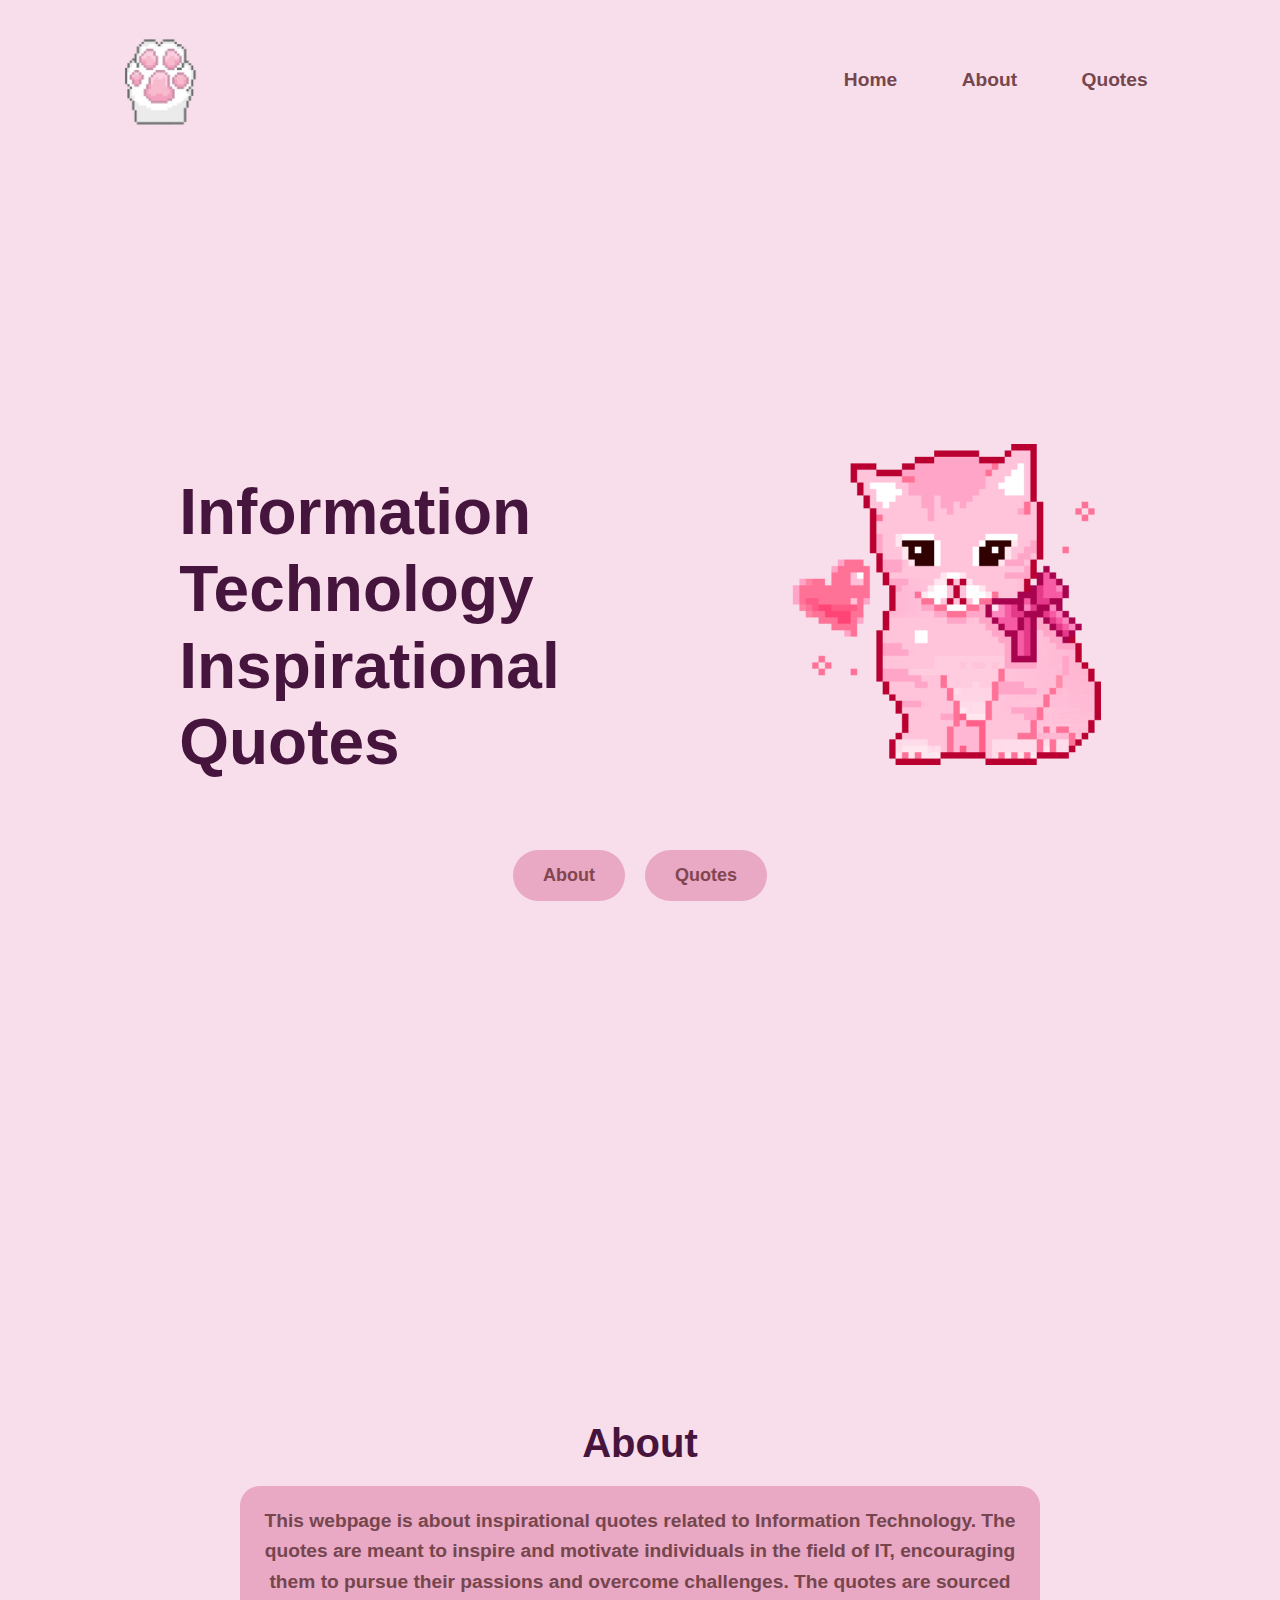
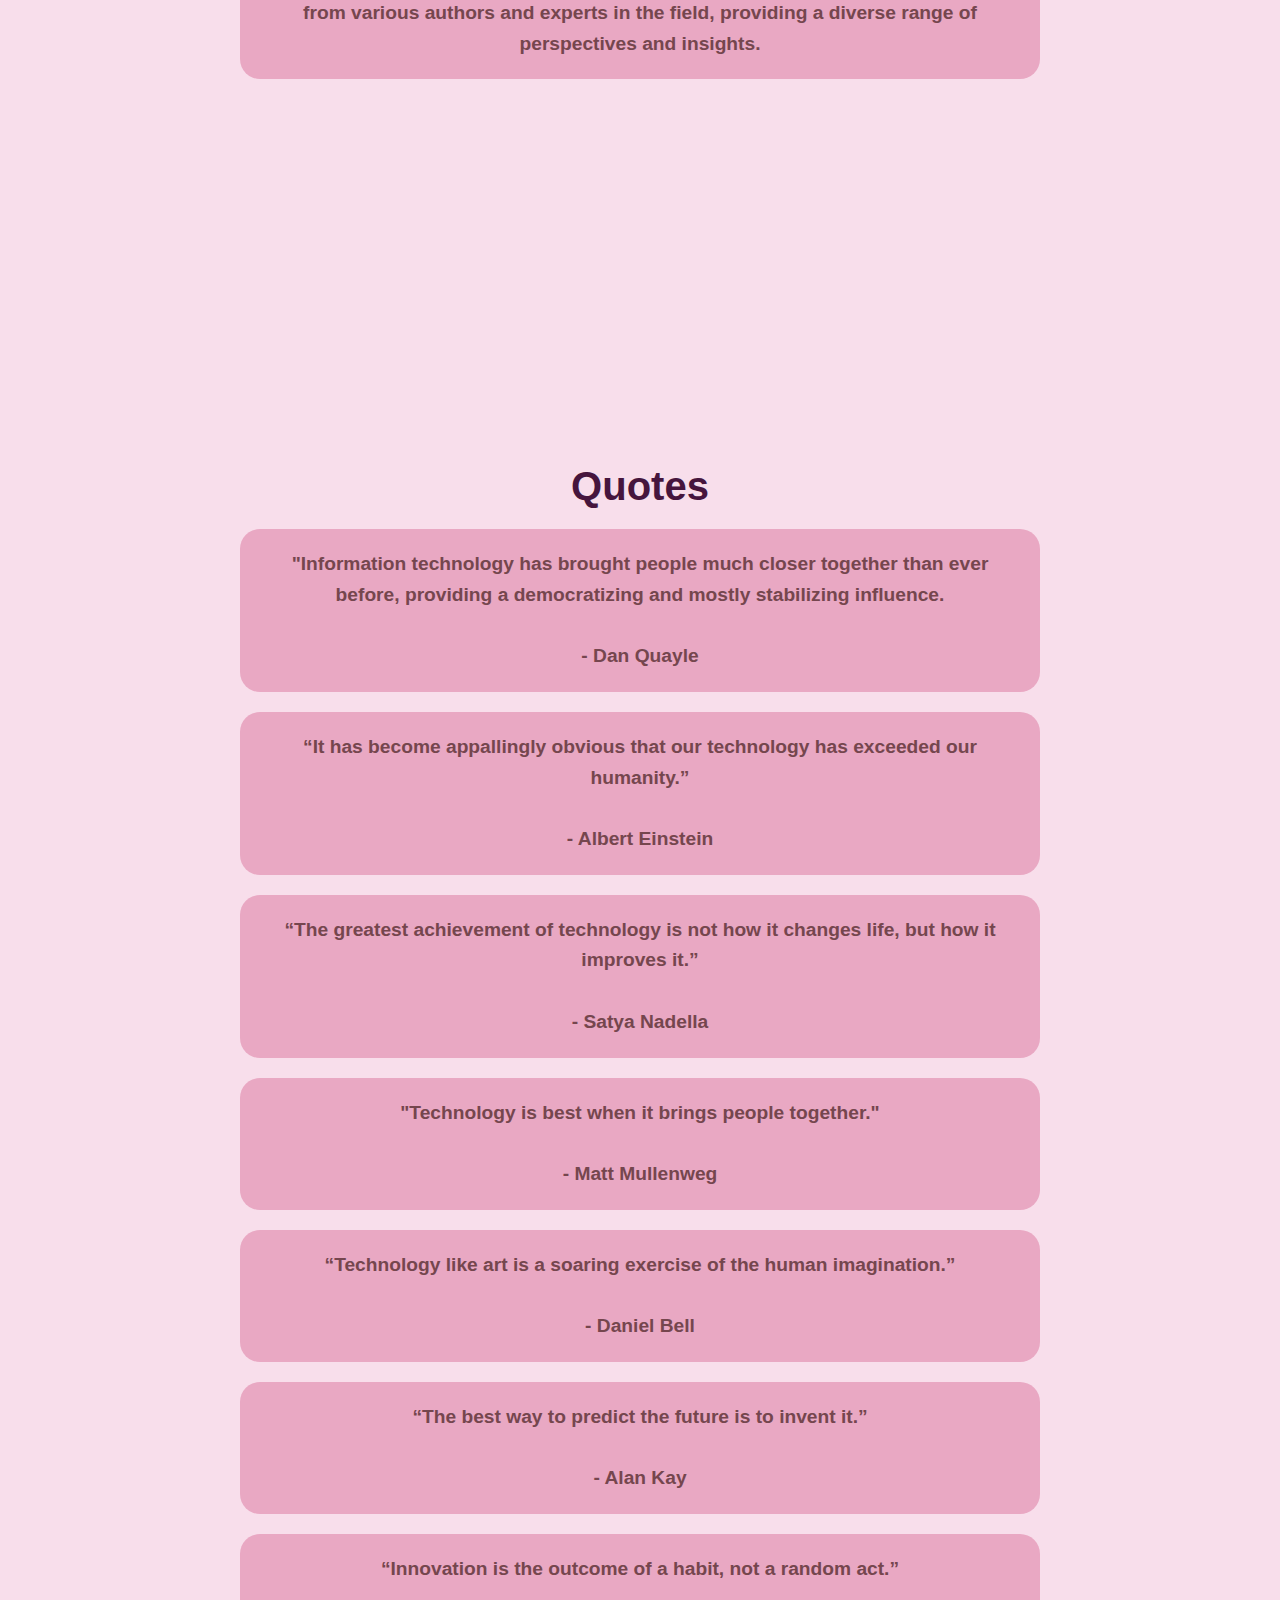
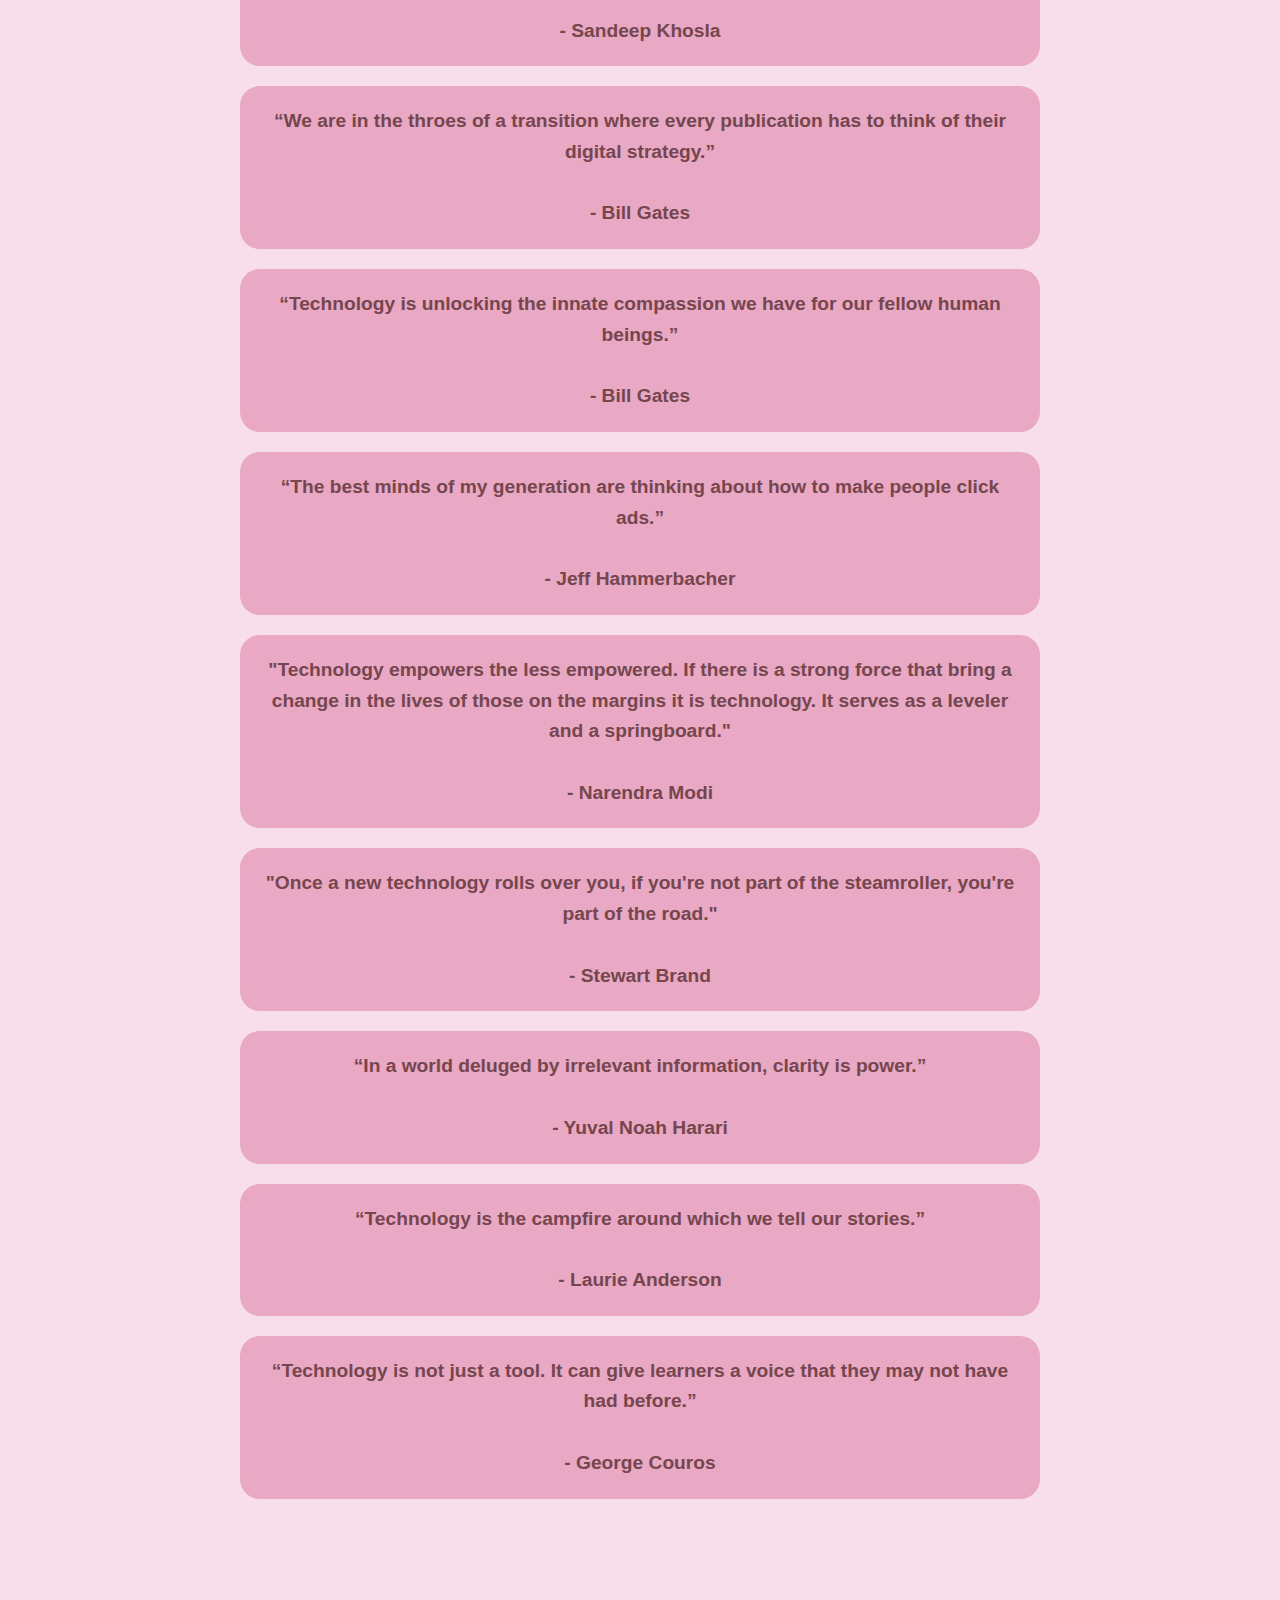
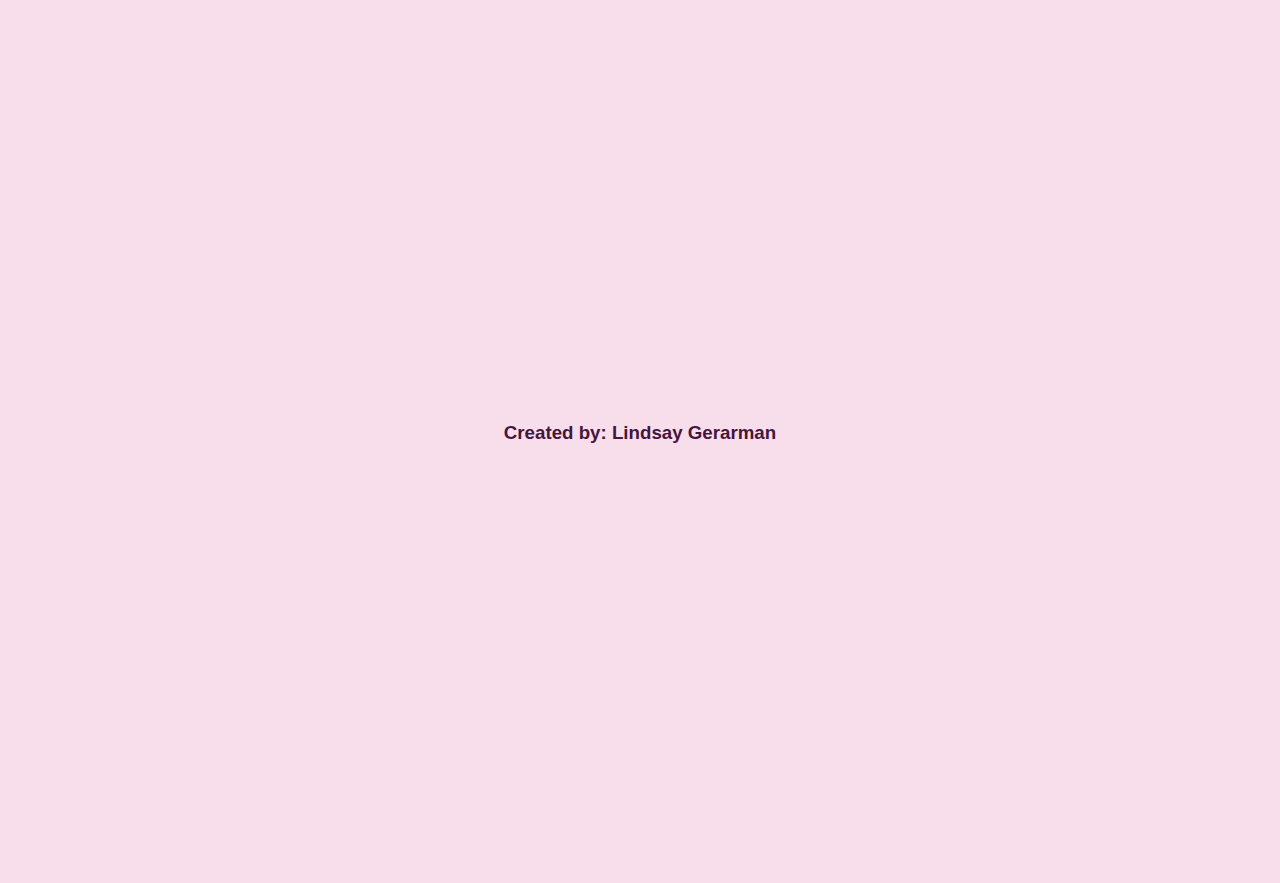
<file: HTML PROJECTS/editor/index.html>
<!DOCTYPE html>
<html lang="en">

<head>
    <meta charset="UTF-8">
    <meta name="viewport" content="width=device-width, initial-scale=1.0">
    <title>Mid-GerarmanL-Act5</title>
    <link rel="stylesheet" href="style.css">
    <style>
        html {
            scroll-behavior: smooth;
        }
    </style>
</head>

<body style="background-color: #f8deeb;">
    <!-- Header / Navigation -->
    <div class="pink">
        <nav>
            <img src="cat.png" class="logo" alt="Cat Logo">
            <ul>
                <li><a href="#Home">Home</a></li>
                <li><a href="#About">About</a></li>
                <li><a href="#Quotes">Quotes</a></li>
            </ul>
        </nav>
    </div>

    <!-- Home Section -->
    <section id="Home" class="Home-section">
        <div class="header">
            <h1>Information Technology<br>Inspirational<br>Quotes</h1>
            <img src="good-time.gif" class="cat-gif" alt="Cat Gif">
        </div>

        <!-- Home Buttons -->
        <div class="home-buttons">
            <a href="#About"><button type="button" class="pink-btn">About</button></a>
            <a href="#Quotes"><button type="button" class="pink-btn">Quotes</button></a>
        </div>
    </section>

    <!-- About Section -->
    <section id="About" class="About-section">
        <div class="content">
            <h2>About</h2>
            <p>
                This webpage is about inspirational quotes related to Information Technology.
                The quotes are meant to inspire and motivate individuals in the field of IT,
                encouraging them to pursue their passions and overcome challenges.
                The quotes are sourced from various authors and experts in the field,
                providing a diverse range of perspectives and insights.
            </p>
        </div>
    </section>

    <!-- Quotes Section -->
    <section id="Quotes" class="Quotes-section">
        <div class="content">
            <h2>Quotes</h2>
            <p> "Information technology has brought people much closer together than ever before, providing a
                democratizing and mostly stabilizing influence.
                <br><br>
                - Dan Quayle
            </p>

            <p> “It has become appallingly obvious that our technology has exceeded our humanity.”
                <br><br>
                - Albert Einstein
            </p>

            <p> “The greatest achievement of technology is not how it changes life, but how it improves it.”
                <br><br>
                - Satya Nadella
            </p>

            <p> "Technology is best when it brings people together."
                <br><br>
                - Matt Mullenweg
            </p>

            <p> “Technology like art is a soaring exercise of the human imagination.”
                <br><br>
                - Daniel Bell
            </p>

            <p> “The best way to predict the future is to invent it.”
                <br><br>
                - Alan Kay
            </p>

            <p> “Innovation is the outcome of a habit, not a random act.”
                <br><br>
                - Sandeep Khosla
            </p>

            <p>
                “We are in the throes of a transition where every publication has to think of their digital strategy.”
                <br><br>
                - Bill Gates
            </p>

            <p> “Technology is unlocking the innate compassion we have for our fellow human beings.”
                <br><br>
                - Bill Gates
            </p>

            <p> “The best minds of my generation are thinking about how to make people click ads.”
                <br><br>
                - Jeff Hammerbacher
            </p>

            <p> "Technology empowers the less empowered. If there is a strong force that bring a change in the lives of
                those on the margins it is technology.
                It serves as a leveler and a springboard."
                <br><br>
                - Narendra Modi
            </p>

            <p> "Once a new technology rolls over you, if you're not part of the steamroller, you're part of the road."
                <br><br>
                - Stewart Brand
            </p>

            <p> “In a world deluged by irrelevant information, clarity is power.”
                <br><br>
                - Yuval Noah Harari
            </p>

            <p> “Technology is the campfire around which we tell our stories.”
                <br></br>
                - Laurie Anderson
            </p>

            <p> “Technology is not just a tool. It can give learners a voice that they may not have had before.”
                <br></br>
                - George Couros
            </p>

        </div>
    </section>

    <!-- Footer -->
    <section id="created" class="created-section">
        <div class="created">
            <h3>Created by: Lindsay Gerarman</h3>
        </div>
    </section>
</body>

</html>
</file>
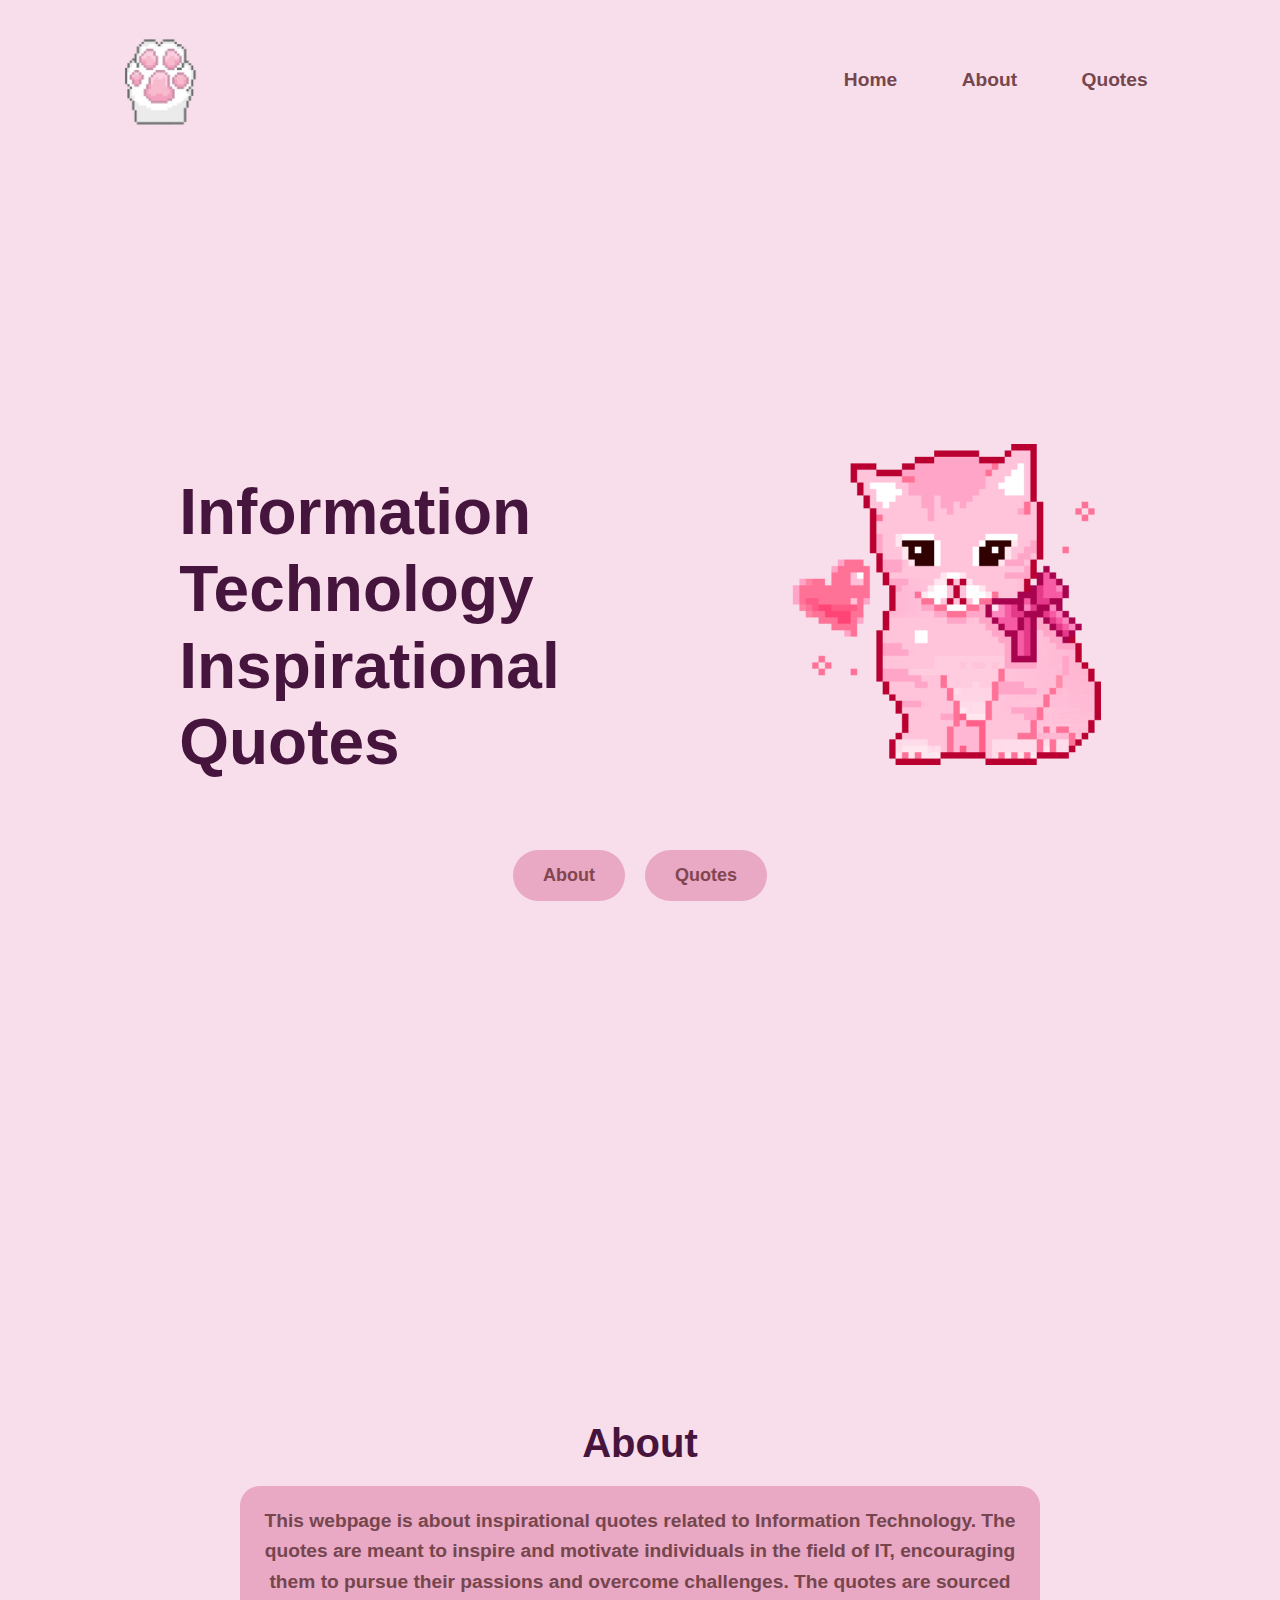
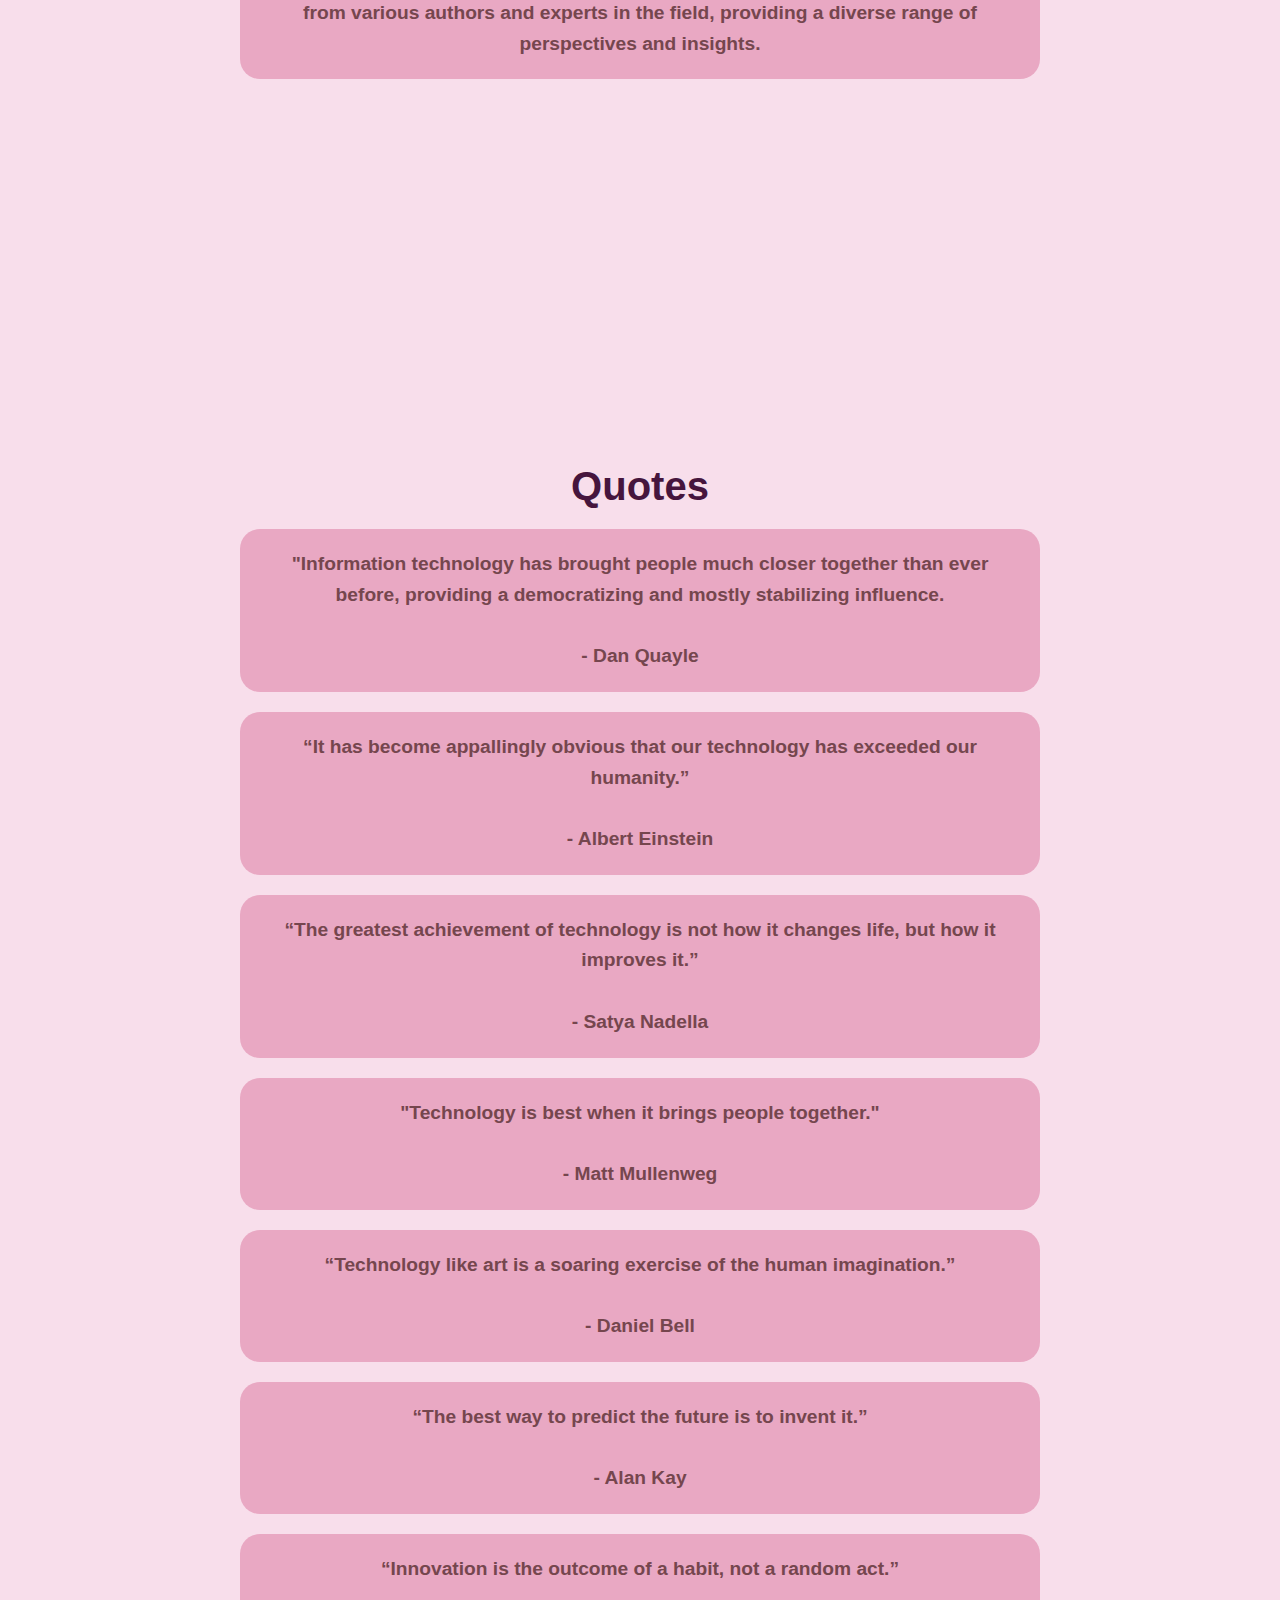
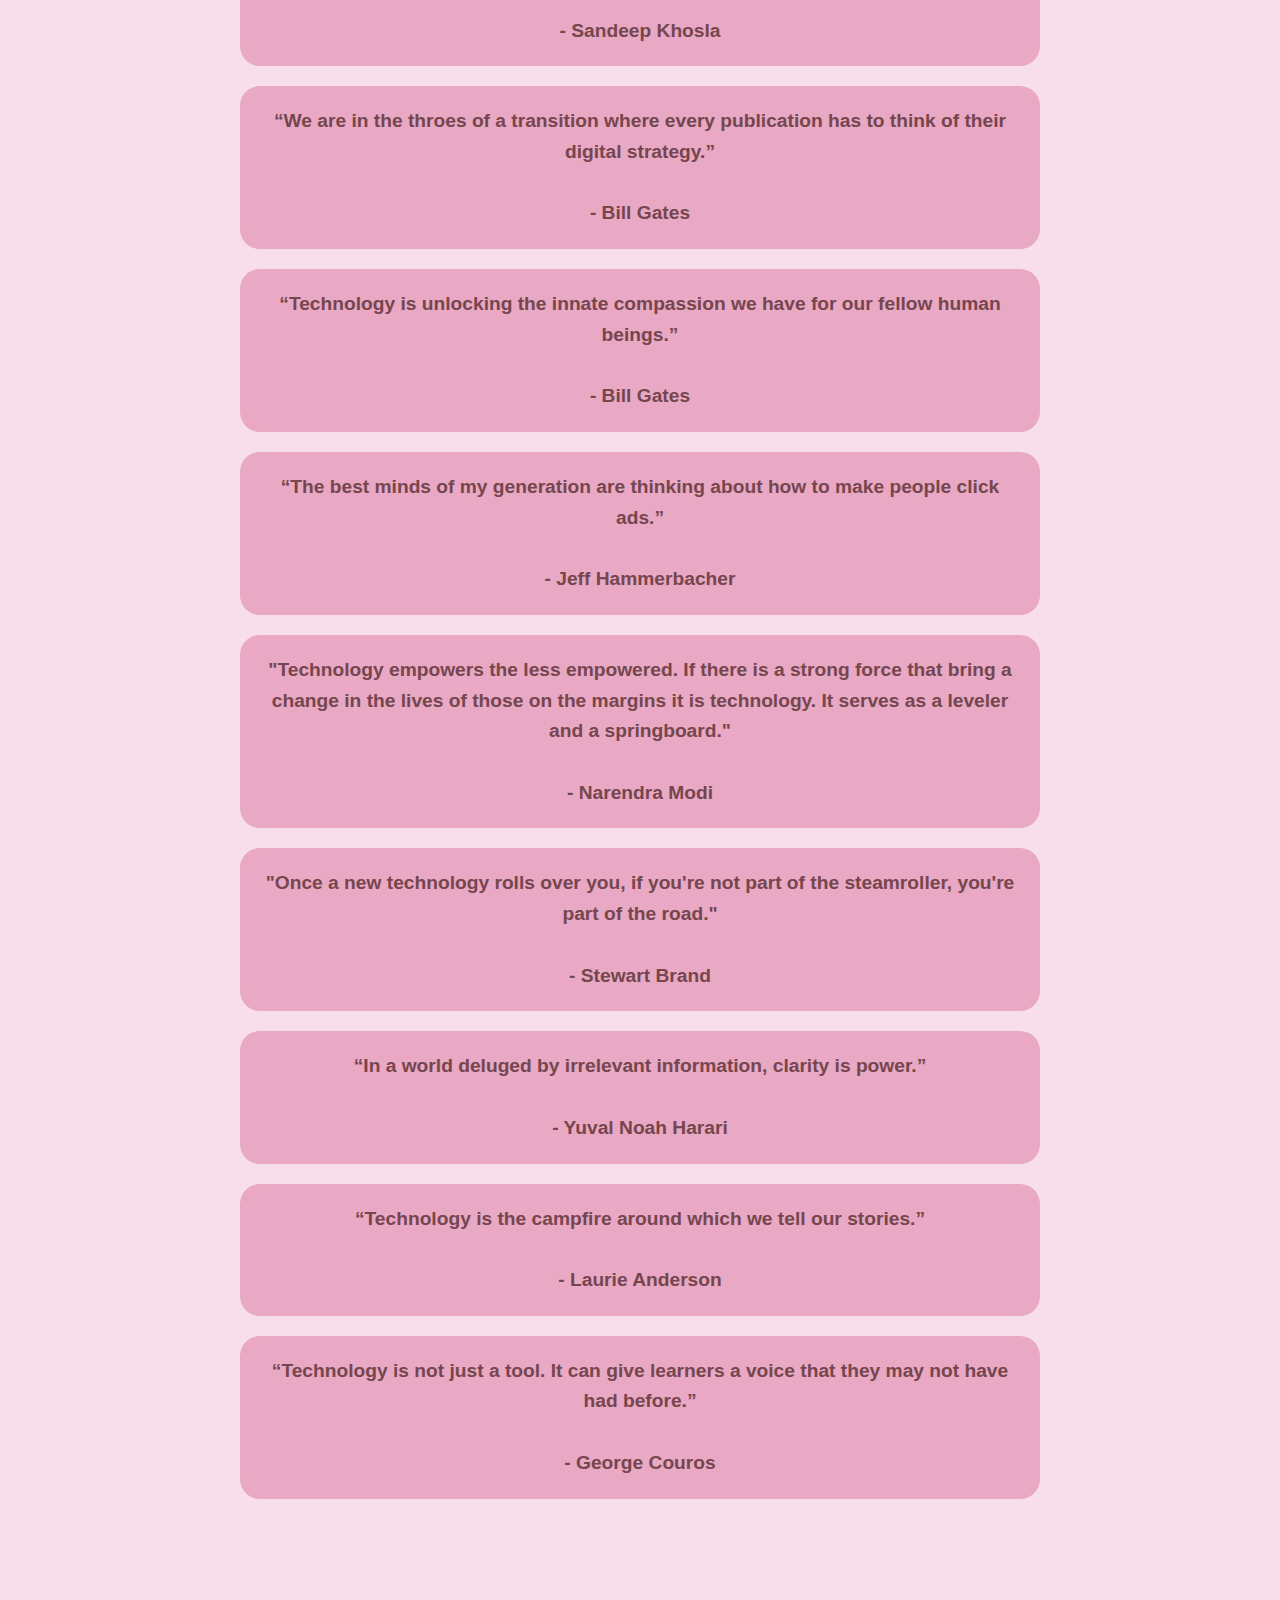
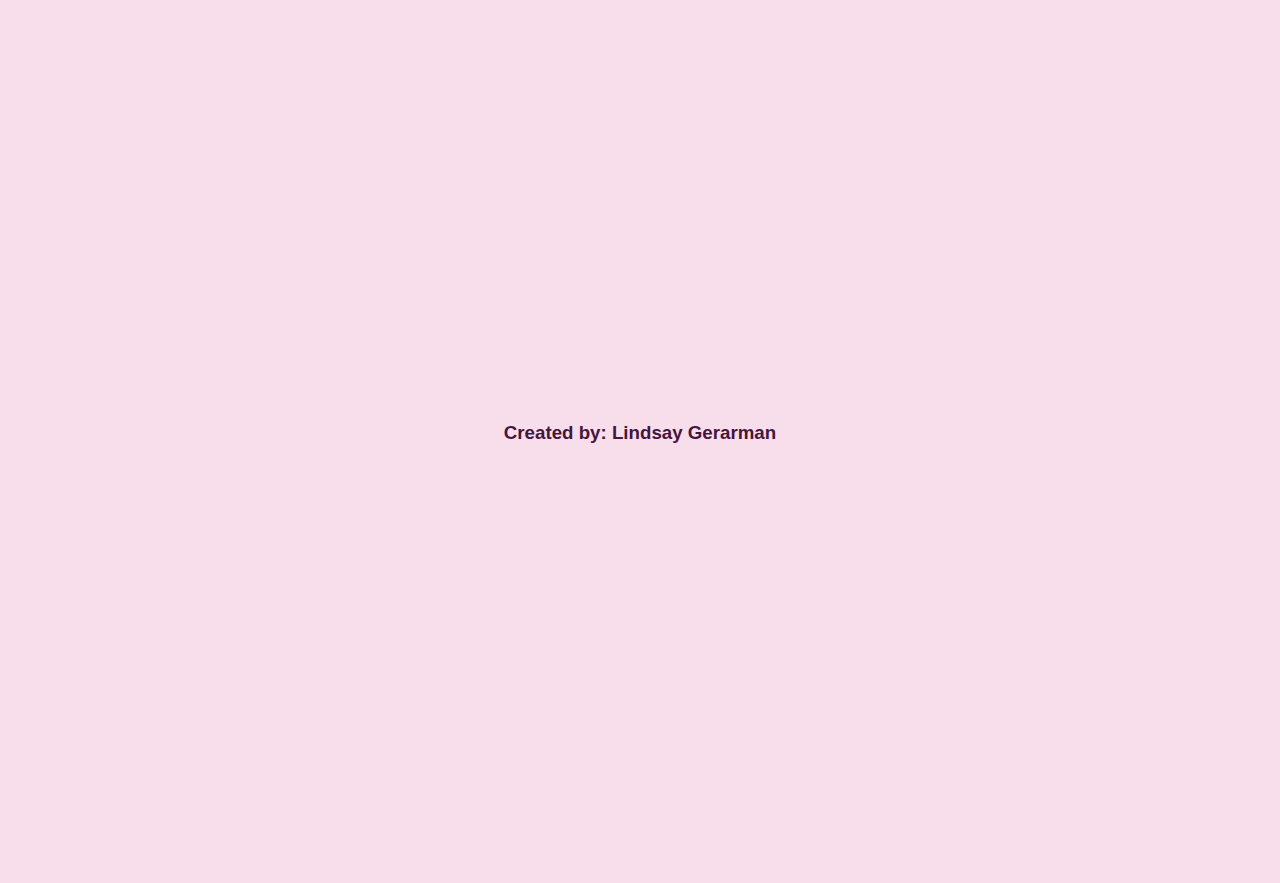
<file: HTML PROJECTS/editor/web.html>
<!DOCTYPE html>
<html lang="en">

<head>
    <meta charset="UTF-8">
    <meta name="viewport" content="width=device-width, initial-scale=1.0">
    <title>Mid-GerarmanL-Act5</title>
    <link rel="stylesheet" href="style.css">
    <style>
        html {
            scroll-behavior: smooth;
        }
    </style>
</head>

<body style="background-color: #f8deeb;">
    <!-- Header / Navigation -->
    <div class="pink">
        <nav>
            <img src="cat.png" class="logo" alt="Cat Logo">
            <ul>
                <li><a href="#Home">Home</a></li>
                <li><a href="#About">About</a></li>
                <li><a href="#Quotes">Quotes</a></li>
            </ul>
        </nav>
    </div>

    <!-- Home Section -->
    <section id="Home" class="Home-section">
        <div class="header">
            <h1>Information Technology<br>Inspirational<br>Quotes</h1>
            <img src="good-time.gif" class="cat-gif" alt="Cat Gif">
        </div>

        <!-- Home Buttons -->
        <div class="home-buttons">
            <a href="#About"><button type="button" class="pink-btn">About</button></a>
            <a href="#Quotes"><button type="button" class="pink-btn">Quotes</button></a>
        </div>
    </section>

    <!-- About Section -->
    <section id="About" class="About-section">
        <div class="content">
            <h2>About</h2>
            <p>
                This webpage is about inspirational quotes related to Information Technology.
                The quotes are meant to inspire and motivate individuals in the field of IT,
                encouraging them to pursue their passions and overcome challenges.
                The quotes are sourced from various authors and experts in the field,
                providing a diverse range of perspectives and insights.
            </p>
        </div>
    </section>

    <!-- Quotes Section -->
    <section id="Quotes" class="Quotes-section">
        <div class="content">
            <h2>Quotes</h2>
            <p> "Information technology has brought people much closer together than ever before, providing a
                democratizing and mostly stabilizing influence.
                <br><br>
                - Dan Quayle
            </p>

            <p> “It has become appallingly obvious that our technology has exceeded our humanity.”
                <br><br>
                - Albert Einstein
            </p>

            <p> “The greatest achievement of technology is not how it changes life, but how it improves it.”
                <br><br>
                - Satya Nadella
            </p>

            <p> "Technology is best when it brings people together."
                <br><br>
                - Matt Mullenweg
            </p>

            <p> “Technology like art is a soaring exercise of the human imagination.”
                <br><br>
                - Daniel Bell
            </p>

            <p> “The best way to predict the future is to invent it.”
                <br><br>
                - Alan Kay
            </p>

            <p> “Innovation is the outcome of a habit, not a random act.”
                <br><br>
                - Sandeep Khosla
            </p>

            <p>
                “We are in the throes of a transition where every publication has to think of their digital strategy.”
                <br><br>
                - Bill Gates
            </p>

            <p> “Technology is unlocking the innate compassion we have for our fellow human beings.”
                <br><br>
                - Bill Gates
            </p>

            <p> “The best minds of my generation are thinking about how to make people click ads.”
                <br><br>
                - Jeff Hammerbacher
            </p>

            <p> "Technology empowers the less empowered. If there is a strong force that bring a change in the lives of
                those on the margins it is technology.
                It serves as a leveler and a springboard."
                <br><br>
                - Narendra Modi
            </p>

            <p> "Once a new technology rolls over you, if you're not part of the steamroller, you're part of the road."
                <br><br>
                - Stewart Brand
            </p>

            <p> “In a world deluged by irrelevant information, clarity is power.”
                <br><br>
                - Yuval Noah Harari
            </p>

            <p> “Technology is the campfire around which we tell our stories.”
                <br></br>
                - Laurie Anderson
            </p>

            <p> “Technology is not just a tool. It can give learners a voice that they may not have had before.”
                <br></br>
                - George Couros
            </p>

        </div>
    </section>

    <!-- Footer -->
    <section id="created" class="created-section">
        <div class="created">
            <h3>Created by: Lindsay Gerarman</h3>
        </div>
    </section>
</body>

</html>
</file>
<file: HTML PROJECTS/editor/style.css>
/* Reset */
* {
    margin: 0;
    padding: 0;
    box-sizing: border-box;
    font-family: 'Poppins', sans-serif;
}

/* Navigation */
nav {
    display: flex;
    align-items: center;
    justify-content: space-between;
    gap: 20px;
    padding: 10px 0%;
}

nav ul li{
    display: inline;
    list-style-type: none;
    gap: 20px;
    align-items: center;
    justify-self: center;
    margin: 10px 30px;
}

nav ul li {
    list-style: none;
}

nav ul li a {
    color: rgb(117, 70, 78);
    text-decoration: none;
    font-weight: 800;
    font-size: larger;
}

/* Navigation Responsive */
@media (max-width: 768px) {
    nav ul{
    flex-direction: column;
    }
    nav ul {
    flex-direction: column;
    align-items: center;
    gap: 10px;
    }
}

/* Header background */
.pink {
    background-image: url(https://media1.tenor.com/m/W-btfJNo0ewAAAAd/blossom-pink.gif);
    background-position: center;
    background-size: cover;
    background-repeat: no-repeat;
    padding: 10px 8%;
    color: rgb(174, 105, 105);
    margin-bottom: 40px;
}

.logo {
    width: 120px;
    height: auto;
    position: center;
}

/* Sections full screen */
section {
    min-height: 100vh; /* full screen */
    display: flex;
    justify-content: center;
    align-items: center;
    padding: 5%;
}

/* Home Section */
.Home-section {
    flex-direction: column;
    text-align: center;
    gap: 40px;
}

.header {
    display: flex; justify-content: space-between; 
    align-items: center; 
    padding: 5vh 10%; 
    gap: 20px;
}

.header h1 {
    font-size: clamp(2rem, 5vw, 4rem);
    color: #46153d;
    font-weight: 900;
    line-height: 1.2;
    text-align: justify;
    line-height: 1.2;
    margin-bottom: -5%;
}

.header .cat-gif {
    width: min(90%, 400px);
    height: auto;
    border-radius: 15px;
}

.home-buttons {
    display: flex;
    justify-content: center;
    gap: 20px;
}

.pink-btn {
    background-color: rgb(233, 168, 195);
    color: rgb(130, 70, 80);
    padding: 15px 30px;
    font-size: 18px;
    border: none;
    border-radius: 40px;
    cursor: pointer;
    font-weight: 800;
    transition: 0.3s;
}

.pink-btn:hover {
    background-color: rgb(117, 70, 78);
    color: #fff;
    transform: scale(1.05);
}

/* About Section */
.About-section .content {
    text-align: center;
    max-width: 800px;
    background-color: #f8deeb;
}

.About-section h2 {
    font-size: 2.5em;
    font-weight: 900;
    color: #46153d;
    margin-bottom: 20px;
}

.About-section p {
    font-size: 1.2rem;
    font-weight: 600;
    line-height: 1.6;
    color: rgb(117, 70, 78);
    padding: 20px;
    border-radius: 20px;
    background-color: rgb(233, 168, 195);    
}

/* Quotes Section */
.Quotes-section {
    min-height: 100vh;
    display: flex;
    justify-content: center;
    align-items: center;
    padding: 5%;
    background-color: #f8deeb;
    color: rgb(117, 70, 78);
}

.Quotes-section .content {
text-align: center;
max-width: 800px;
}

.Quotes-section h2 {
font-size: 2.5em;
font-weight: 900;
color: #46153d;
margin-bottom: 20px;
}

.Quotes-section p {
font-size: 1.2rem;
font-weight: 600;
line-height: 1.6;
color: rgb(117, 70, 78);
padding: 20px;
margin: 20px auto;
border-radius: 20px;
background-color: rgb(233, 168, 195);
}

/* Footer */
.created-section h3 {
font-weight: 800;
color: #46153d;
text-align: center;
}
</file>
